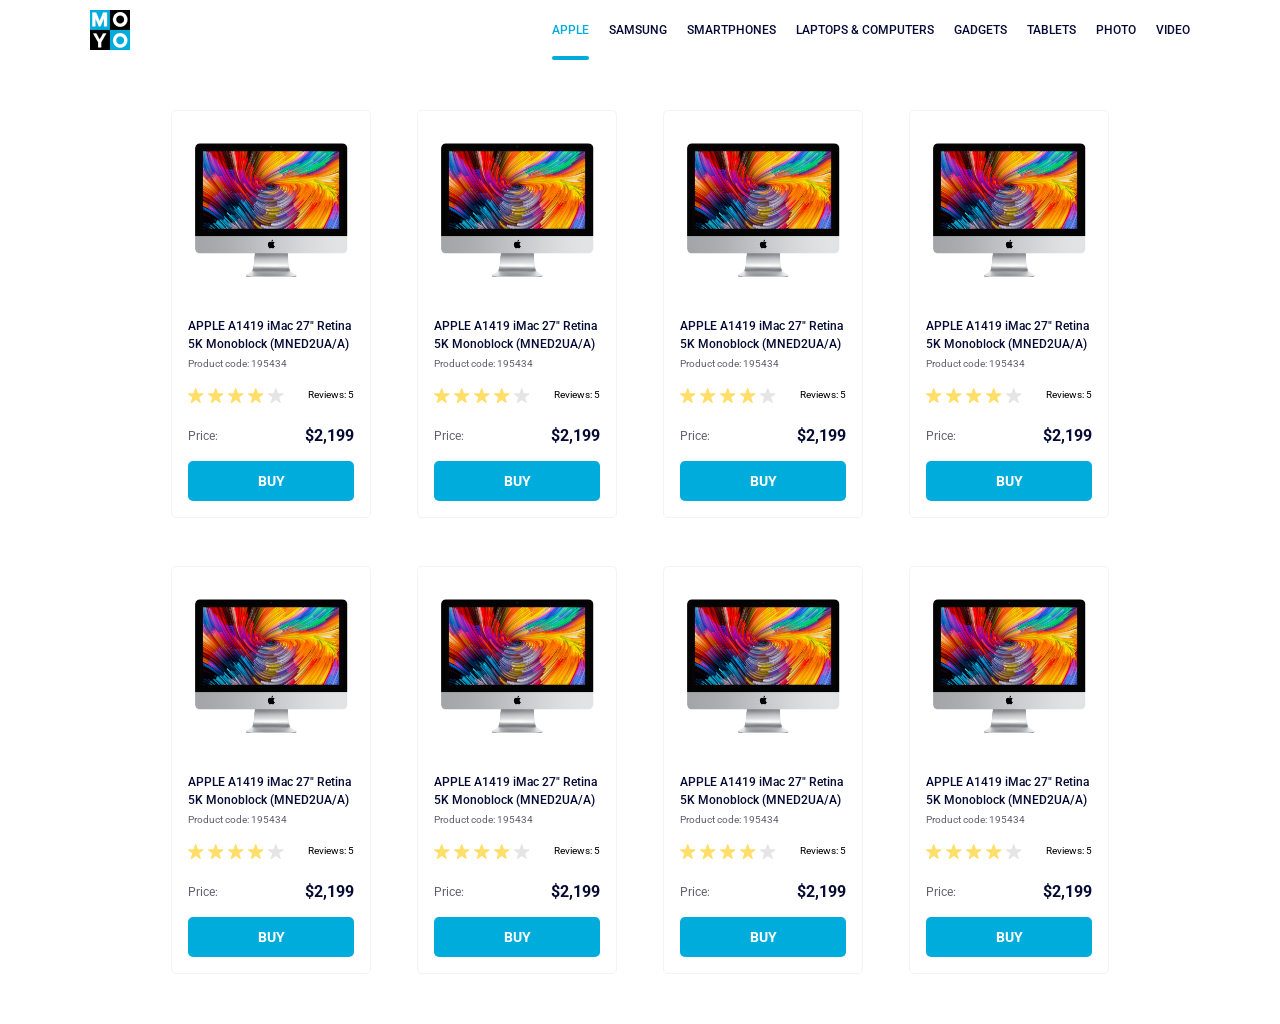
<file: index.html>
<!doctype html><html lang="en"><head><meta charset="utf-8"><meta name="viewport" content="width=device-width, initial-scale=1.0"><title>Catalog</title><link rel="preconnect" href="https://fonts.gstatic.com"><link href="https://fonts.googleapis.com/css2?family=Roboto:wght@400;500;700&display=swap" rel="stylesheet"><link rel="stylesheet" href="index.7593e2c3.css"></head><body> <header class="header"> <div class="header__container"> <a href="#" class="header__logo"> <img src="logo.eddae0ff.png" alt="MOYO logo" class="header__logo-image"> </a> <nav class="nav"> <ul class="nav__list"> <li class="nav__item"> <a href="#" class="is-active nav__link nav__link--active"> Apple </a> </li> <li class="nav__item"> <a href="#" class="nav__link"> Samsung </a> </li> <li class="nav__item"> <a href="#" class="nav__link"> Smartphones </a> </li> <li class="nav__item"> <a href="#" class="nav__link" data-qa="nav-hover"> Laptops &amp; Computers </a> </li> <li class="nav__item"> <a href="#" class="nav__link"> Gadgets </a> </li> <li class="nav__item"> <a href="#" class="nav__link"> Tablets </a> </li> <li class="nav__item"> <a href="#" class="nav__link"> Photo </a> </li> <li class="nav__item"> <a href="#" class="nav__link"> Video </a> </li> </ul> </nav> </div> </header> <main class="catalog"> <div class="catalog__grid"> <article class="card" data-qa="card"> <img class="card__image" src="imac.202c52ff.jpeg" alt="APPLE A1419 iMac 27-inch Retina 5K Monoblock"> <h3 class="card__title"> APPLE A1419 iMac 27&quot; Retina 5K Monoblock (MNED2UA/A) </h3> <span class="card__code">Product code: 195434</span> <div class="card__rating"> <div class="stars stars--4" aria-label="Rating 4 out of 5"> <span class="stars__star"></span> <span class="stars__star"></span> <span class="stars__star"></span> <span class="stars__star"></span> <span class="stars__star"></span> </div> <span class="card__reviews">Reviews: 5</span> </div> <div class="card__price"> <span class="card__price-label">Price:</span> <span class="card__price-value">$2,199</span> </div> <a class="card__buy" href="#" data-qa="card-hover"> BUY </a> </article> <article class="card"> <img class="card__image" src="imac.202c52ff.jpeg" alt="APPLE A1419 iMac 27-inch Retina 5K Monoblock"> <h3 class="card__title"> APPLE A1419 iMac 27&quot; Retina 5K Monoblock (MNED2UA/A) </h3> <span class="card__code">Product code: 195434</span> <div class="card__rating"> <div class="stars stars--4" aria-label="Rating 4 out of 5"> <span class="stars__star"></span> <span class="stars__star"></span> <span class="stars__star"></span> <span class="stars__star"></span> <span class="stars__star"></span> </div> <span class="card__reviews">Reviews: 5</span> </div> <div class="card__price"> <span class="card__price-label">Price:</span> <span class="card__price-value">$2,199</span> </div> <a class="card__buy" href="#"> BUY </a> </article> <article class="card"> <img class="card__image" src="imac.202c52ff.jpeg" alt="APPLE A1419 iMac 27-inch Retina 5K Monoblock"> <h3 class="card__title"> APPLE A1419 iMac 27&quot; Retina 5K Monoblock (MNED2UA/A) </h3> <span class="card__code">Product code: 195434</span> <div class="card__rating"> <div class="stars stars--4" aria-label="Rating 4 out of 5"> <span class="stars__star"></span> <span class="stars__star"></span> <span class="stars__star"></span> <span class="stars__star"></span> <span class="stars__star"></span> </div> <span class="card__reviews">Reviews: 5</span> </div> <div class="card__price"> <span class="card__price-label">Price:</span> <span class="card__price-value">$2,199</span> </div> <a class="card__buy" href="#"> BUY </a> </article> <article class="card"> <img class="card__image" src="imac.202c52ff.jpeg" alt="APPLE A1419 iMac 27-inch Retina 5K Monoblock"> <h3 class="card__title"> APPLE A1419 iMac 27&quot; Retina 5K Monoblock (MNED2UA/A) </h3> <span class="card__code">Product code: 195434</span> <div class="card__rating"> <div class="stars stars--4" aria-label="Rating 4 out of 5"> <span class="stars__star"></span> <span class="stars__star"></span> <span class="stars__star"></span> <span class="stars__star"></span> <span class="stars__star"></span> </div> <span class="card__reviews">Reviews: 5</span> </div> <div class="card__price"> <span class="card__price-label">Price:</span> <span class="card__price-value">$2,199</span> </div> <a class="card__buy" href="#"> BUY </a> </article> <article class="card"> <img class="card__image" src="imac.202c52ff.jpeg" alt="APPLE A1419 iMac 27-inch Retina 5K Monoblock"> <h3 class="card__title"> APPLE A1419 iMac 27&quot; Retina 5K Monoblock (MNED2UA/A) </h3> <span class="card__code">Product code: 195434</span> <div class="card__rating"> <div class="stars stars--4" aria-label="Rating 4 out of 5"> <span class="stars__star"></span> <span class="stars__star"></span> <span class="stars__star"></span> <span class="stars__star"></span> <span class="stars__star"></span> </div> <span class="card__reviews">Reviews: 5</span> </div> <div class="card__price"> <span class="card__price-label">Price:</span> <span class="card__price-value">$2,199</span> </div> <a class="card__buy" href="#"> BUY </a> </article> <article class="card"> <img class="card__image" src="imac.202c52ff.jpeg" alt="APPLE A1419 iMac 27-inch Retina 5K Monoblock"> <h3 class="card__title"> APPLE A1419 iMac 27&quot; Retina 5K Monoblock (MNED2UA/A) </h3> <span class="card__code">Product code: 195434</span> <div class="card__rating"> <div class="stars stars--4" aria-label="Rating 4 out of 5"> <span class="stars__star"></span> <span class="stars__star"></span> <span class="stars__star"></span> <span class="stars__star"></span> <span class="stars__star"></span> </div> <span class="card__reviews">Reviews: 5</span> </div> <div class="card__price"> <span class="card__price-label">Price:</span> <span class="card__price-value">$2,199</span> </div> <a class="card__buy" href="#"> BUY </a> </article> <article class="card"> <img class="card__image" src="imac.202c52ff.jpeg" alt="APPLE A1419 iMac 27-inch Retina 5K Monoblock"> <h3 class="card__title"> APPLE A1419 iMac 27&quot; Retina 5K Monoblock (MNED2UA/A) </h3> <span class="card__code">Product code: 195434</span> <div class="card__rating"> <div class="stars stars--4" aria-label="Rating 4 out of 5"> <span class="stars__star"></span> <span class="stars__star"></span> <span class="stars__star"></span> <span class="stars__star"></span> <span class="stars__star"></span> </div> <span class="card__reviews">Reviews: 5</span> </div> <div class="card__price"> <span class="card__price-label">Price:</span> <span class="card__price-value">$2,199</span> </div> <a class="card__buy" href="#"> BUY </a> </article> <article class="card"> <img class="card__image" src="imac.202c52ff.jpeg" alt="APPLE A1419 iMac 27-inch Retina 5K Monoblock"> <h3 class="card__title"> APPLE A1419 iMac 27&quot; Retina 5K Monoblock (MNED2UA/A) </h3> <span class="card__code">Product code: 195434</span> <div class="card__rating"> <div class="stars stars--4" aria-label="Rating 4 out of 5"> <span class="stars__star"></span> <span class="stars__star"></span> <span class="stars__star"></span> <span class="stars__star"></span> <span class="stars__star"></span> </div> <span class="card__reviews">Reviews: 5</span> </div> <div class="card__price"> <span class="card__price-label">Price:</span> <span class="card__price-value">$2,199</span> </div> <a class="card__buy" href="#"> BUY </a> </article> </div> </main> </body></html>
</file>
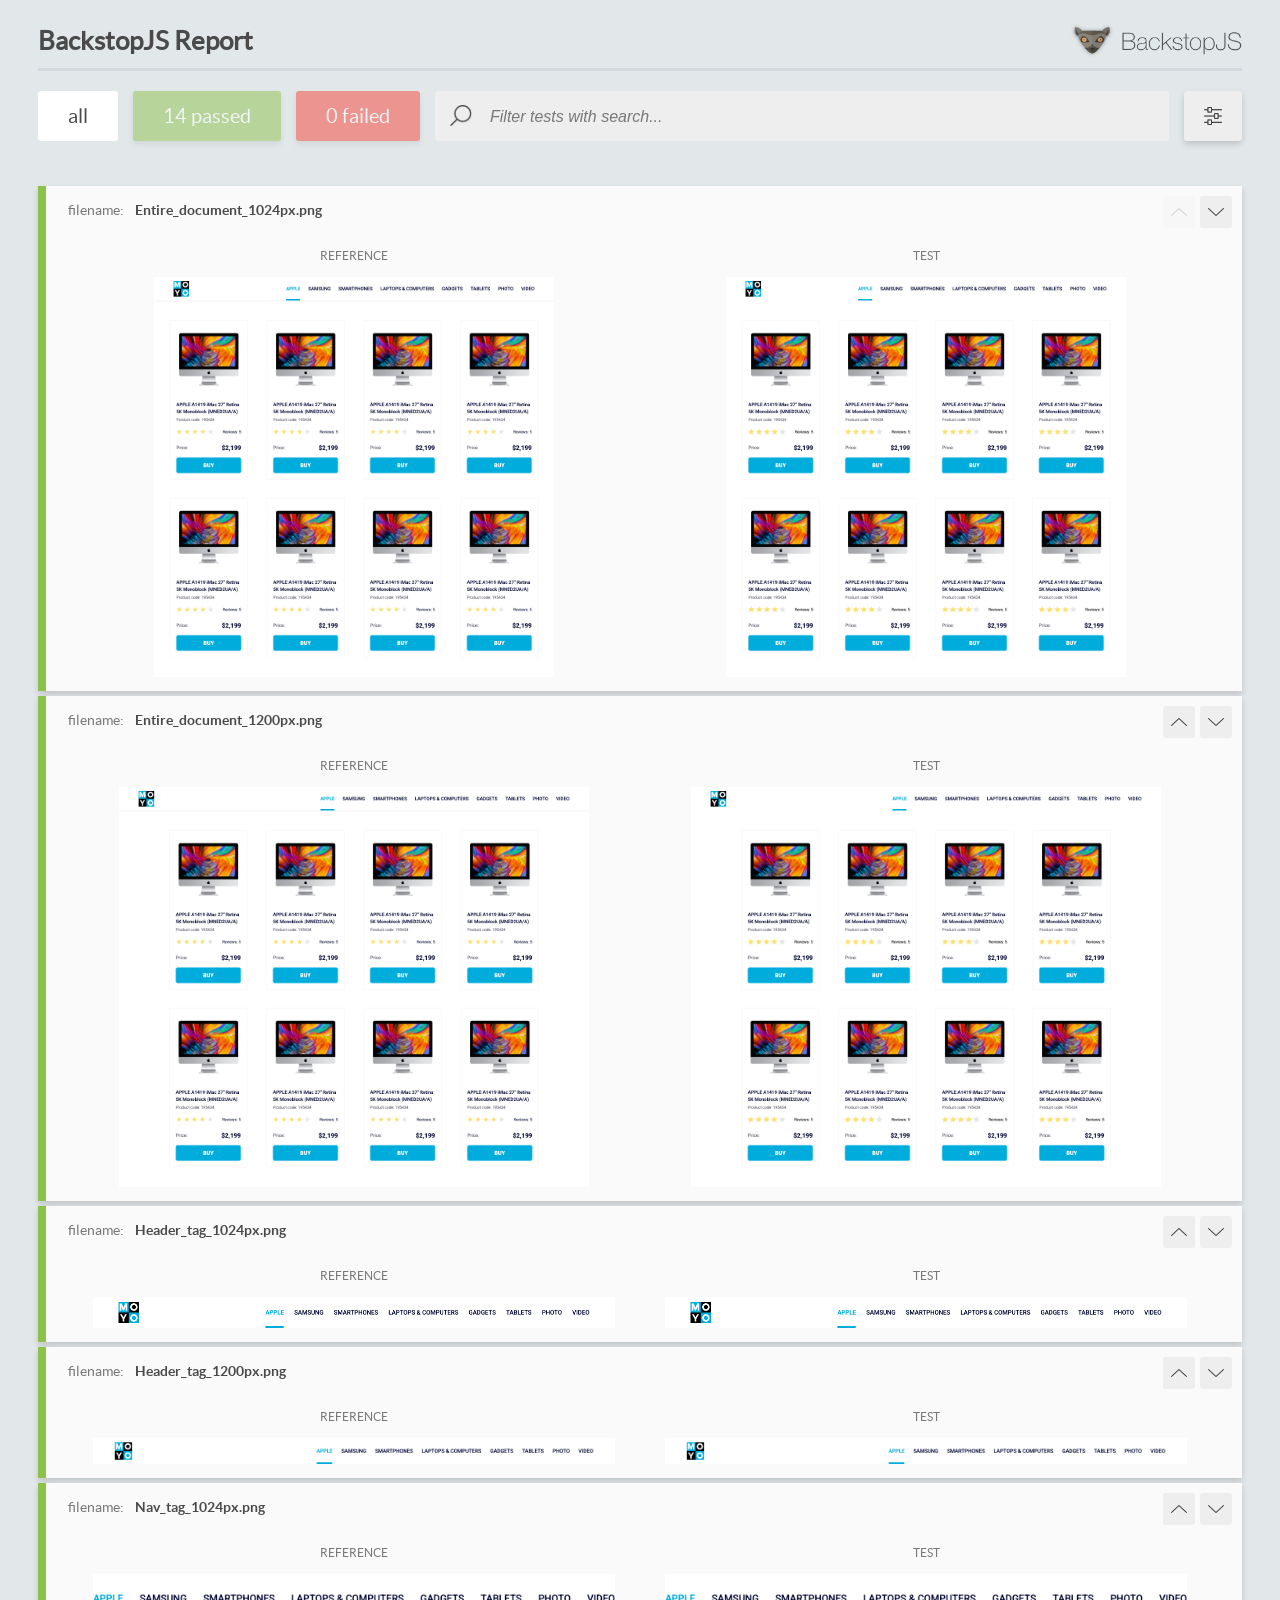
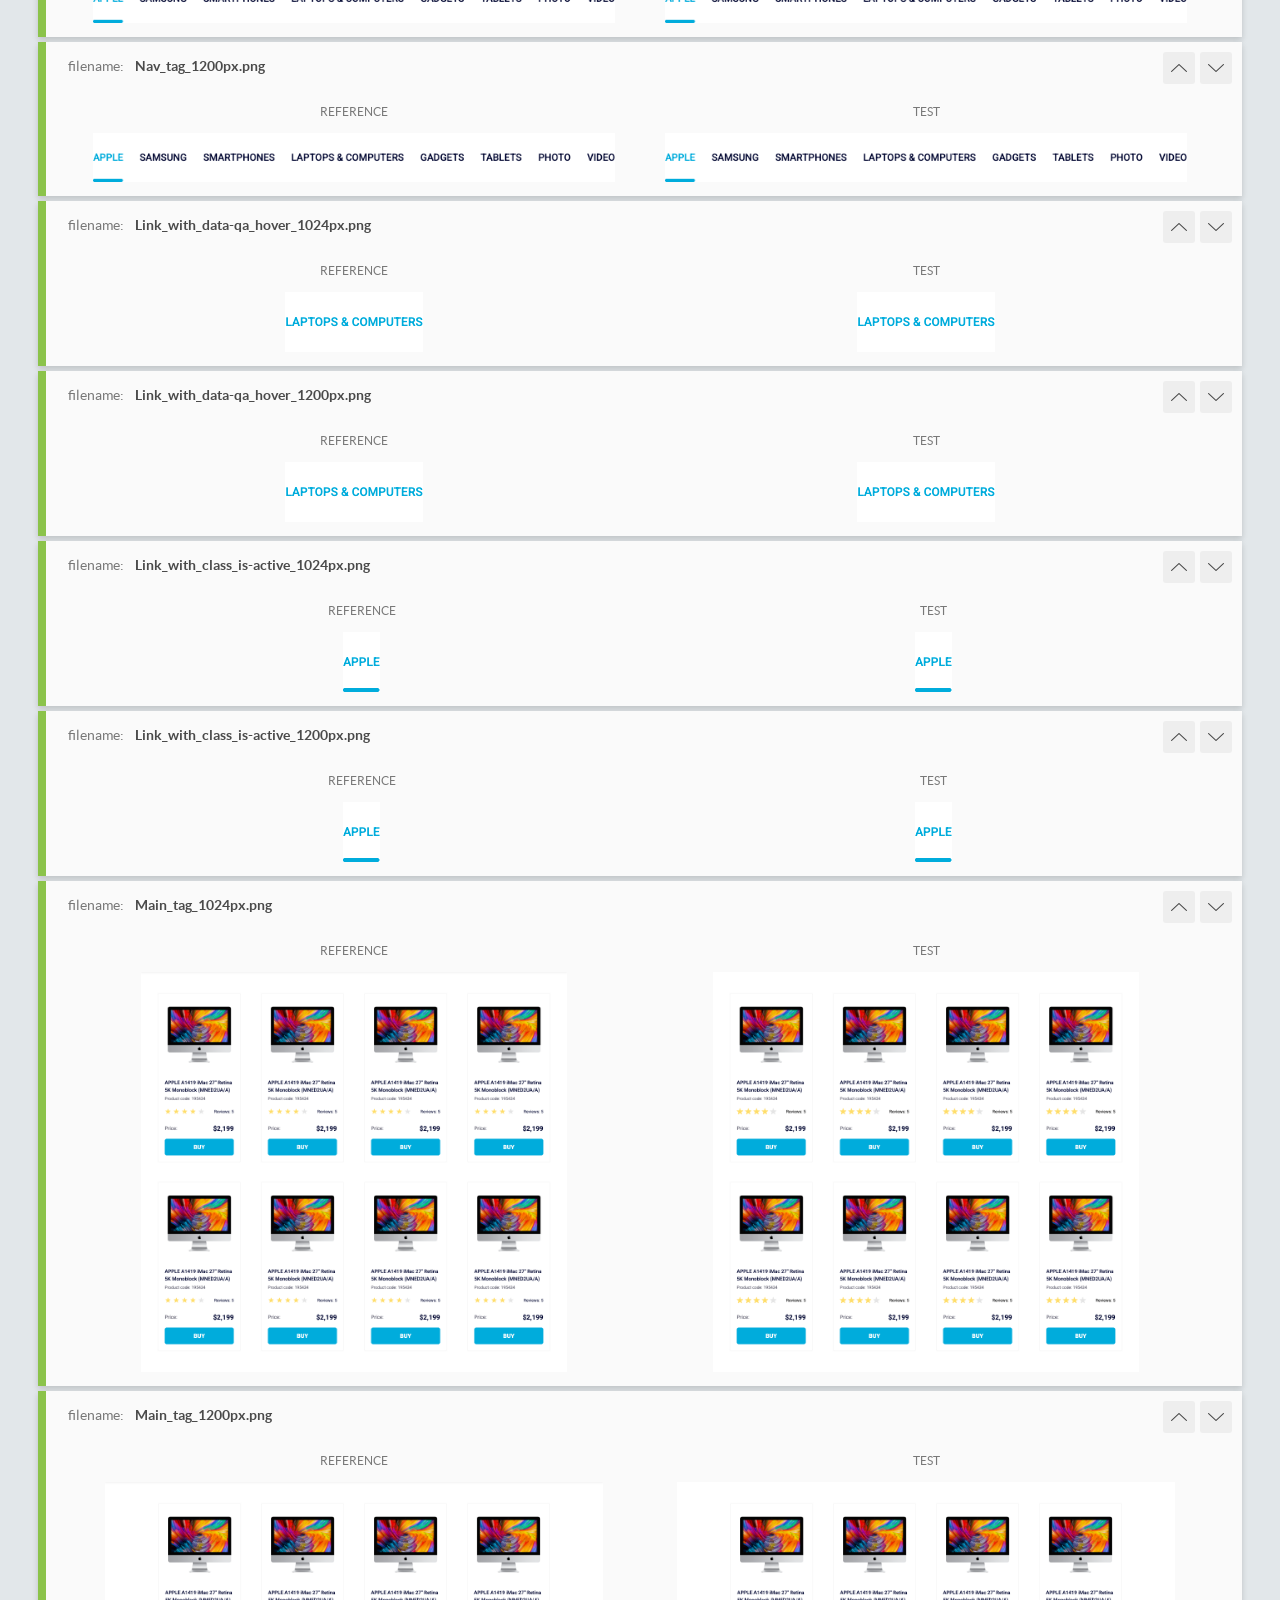
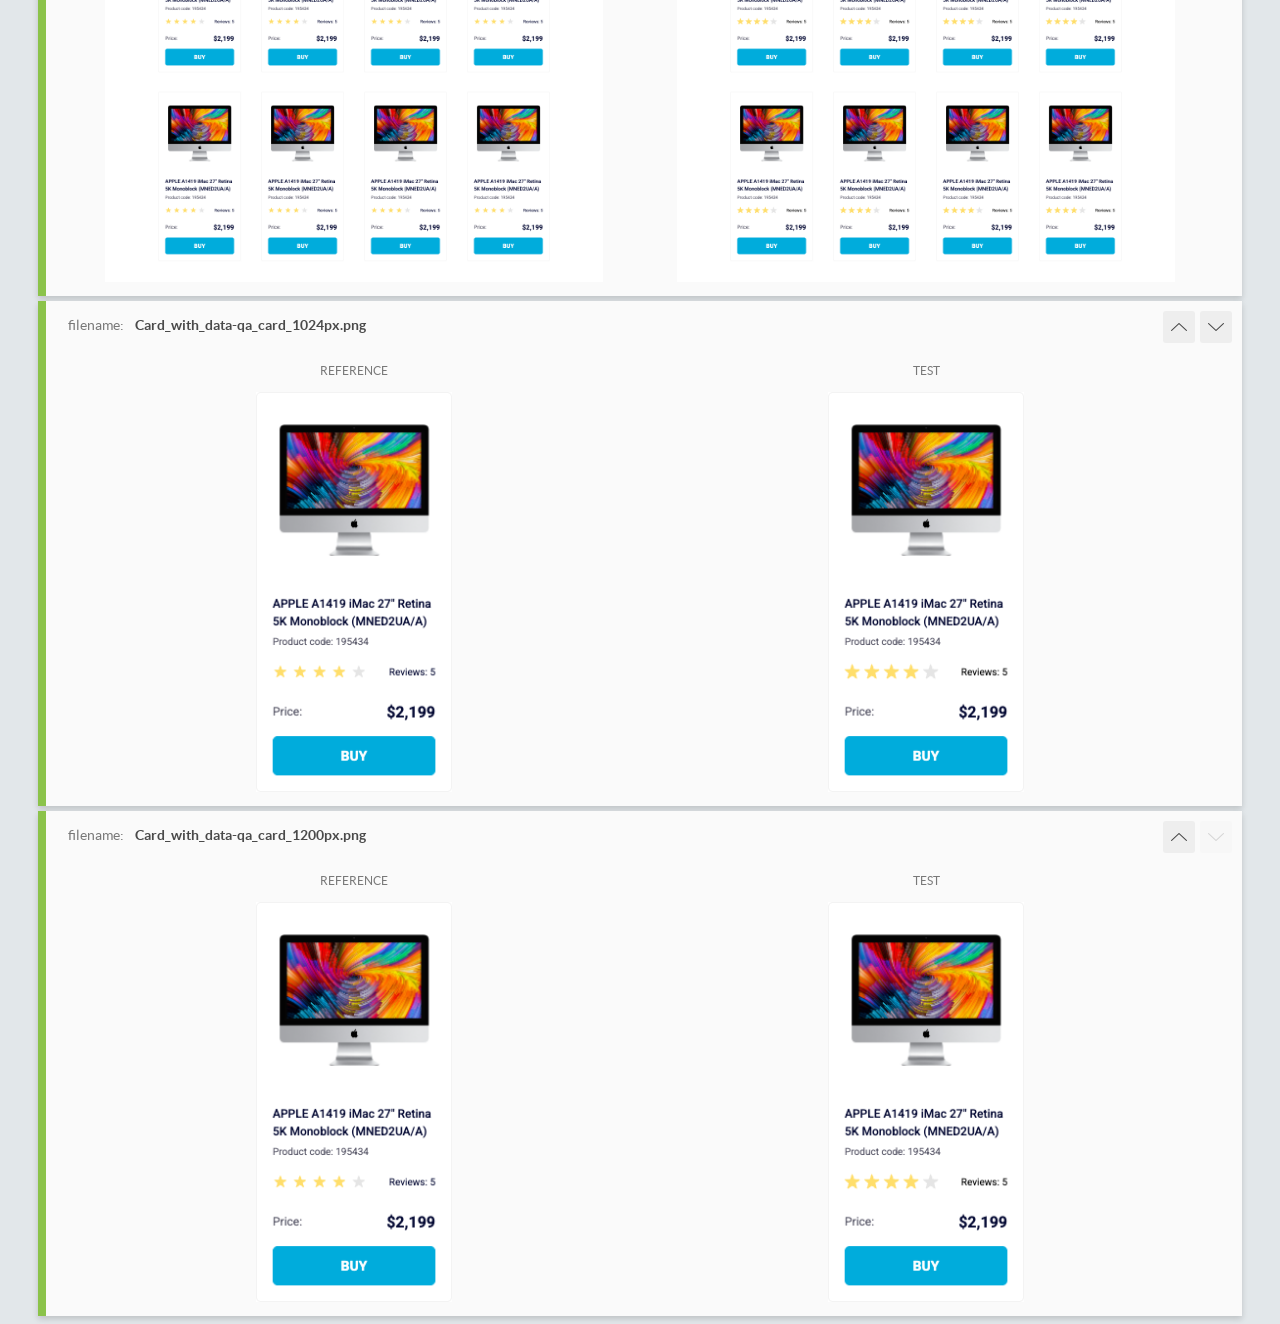
<file: report/html_report/index.html>
<!DOCTYPE html>
<html>
  <head>
    <meta charset="utf-8">
    <!-- Disable Cache -->
    <meta http-equiv="Cache-Control" content="no-cache, no-store, must-revalidate">
    <meta http-equiv="Pragma" content="no-cache">
    <meta http-equiv="Expires" content="0">

    <title>BackstopJS Report</title>

    <style>
      @font-face {
          font-family: 'latoregular';
          src: url('./assets/fonts/lato-regular-webfont.woff2') format('woff2'),
              url('./assets/fonts/lato-regular-webfont.woff') format('woff');
          font-weight: 400;
          font-style: normal;
      }
      @font-face {
          font-family: 'latobold';
          src: url('./assets/fonts/lato-bold-webfont.woff2') format('woff2'),
              url('./assets/fonts/lato-bold-webfont.woff') format('woff');
          font-weight: 700;
          font-style: normal;
      }

      .ReactModal__Body--open {
          overflow: hidden;
      }
      .ReactModal__Body--open .header {
        display: none;
      }

    </style>
  </head>
  <body style="background-color: #E2E7EA">
    <div id="root">

    </div>
    <script>
      function report (report) { // eslint-disable-line no-unused-vars
        window.tests = report;
      }
    </script>
    <script src="config.js"></script>
    <script src="index_bundle.js"></script>
  </body>
</html>
</file>
<file: index.7593e2c3.css>
*{box-sizing:border-box;margin:0;padding:0}body{font-family:Roboto,sans-serif}.header{text-transform:uppercase;height:60px;font-size:12px;font-weight:500;line-height:1}.header__container{justify-content:space-between;align-items:center;width:1200px;height:60px;margin:0 auto;padding:0 50px;display:flex}.header__logo{width:40px;height:40px;display:block}.header__logo-image{object-fit:contain;width:100%;height:100%;display:block}.header .nav__list{gap:20px;list-style:none;display:flex}.header .nav__link{color:#060b35;white-space:nowrap;line-height:60px;text-decoration:none;transition:all .3s;display:block}.header .nav__link:hover{color:#00acdc}.header .nav__link--active{color:#00acdc;position:relative}.header .nav__link--active:after{content:"";background-color:#00acdc;border-radius:8px;width:100%;height:4px;position:absolute;bottom:0;left:0}.catalog{padding:50px 40px}.catalog__grid{grid-template-columns:200px;justify-content:center;gap:48px 46px;margin:0 auto;display:grid}@media (width>=488px){.catalog__grid{grid-template-columns:repeat(2,200px)}}@media (width>=768px){.catalog__grid{grid-template-columns:repeat(3,200px)}}@media (width>=1024px){.catalog__grid{grid-template-columns:repeat(4,200px)}}.card{background-color:#fff;border:1px solid #f3f3f3;border-radius:5px;flex-direction:column;width:200px;padding:32px 16px 16px;transition:transform .3s;display:flex}.card:hover{transform:scale(1.2)}.card__image{width:160px;height:134px;margin:0 auto 40px;display:block}.card__title{color:#060b35;margin:0;font-size:12px;font-weight:500;line-height:18px;transition:color .3s}.card__title:hover{color:#34568b}.card__code{color:#616070;margin-top:4px;margin-bottom:16px;font-size:10px;font-weight:400;line-height:14px}.card__rating{justify-content:space-between;align-items:center;display:flex}.card__reviews{font-size:10px;font-weight:400;line-height:14px}.card__price{justify-content:space-between;align-items:center;margin-top:24px;display:flex}.card__price-label{color:#616070;font-size:12px;font-weight:400;line-height:18px}.card__price-value{color:#060b35;font-size:16px;font-weight:700;line-height:18px}.card__buy{color:#fff;background-color:#00acdc;border-radius:5px;justify-content:center;align-items:center;width:166px;height:40px;margin-top:16px;font-size:14px;font-weight:700;line-height:16px;text-decoration:none;transition:background-color .3s,color .3s;display:flex}.card__buy:hover{color:#00acdc;background-color:#fff;border:1px solid #00acdc}.stars{gap:4px;display:inline-flex}.stars__star{background-image:url(star.822d561e.svg);background-position:50%;background-repeat:no-repeat;background-size:contain;width:16px;height:16px;display:inline-block}.stars--4 .stars__star:nth-child(-n+4){background-image:url(star-active.edda4c43.svg)}@media (width<=1024px){.header__container{width:1024px;padding:0 50px}.header__logo{margin-right:243px}}
/*# sourceMappingURL=index.7593e2c3.css.map */
</file>
